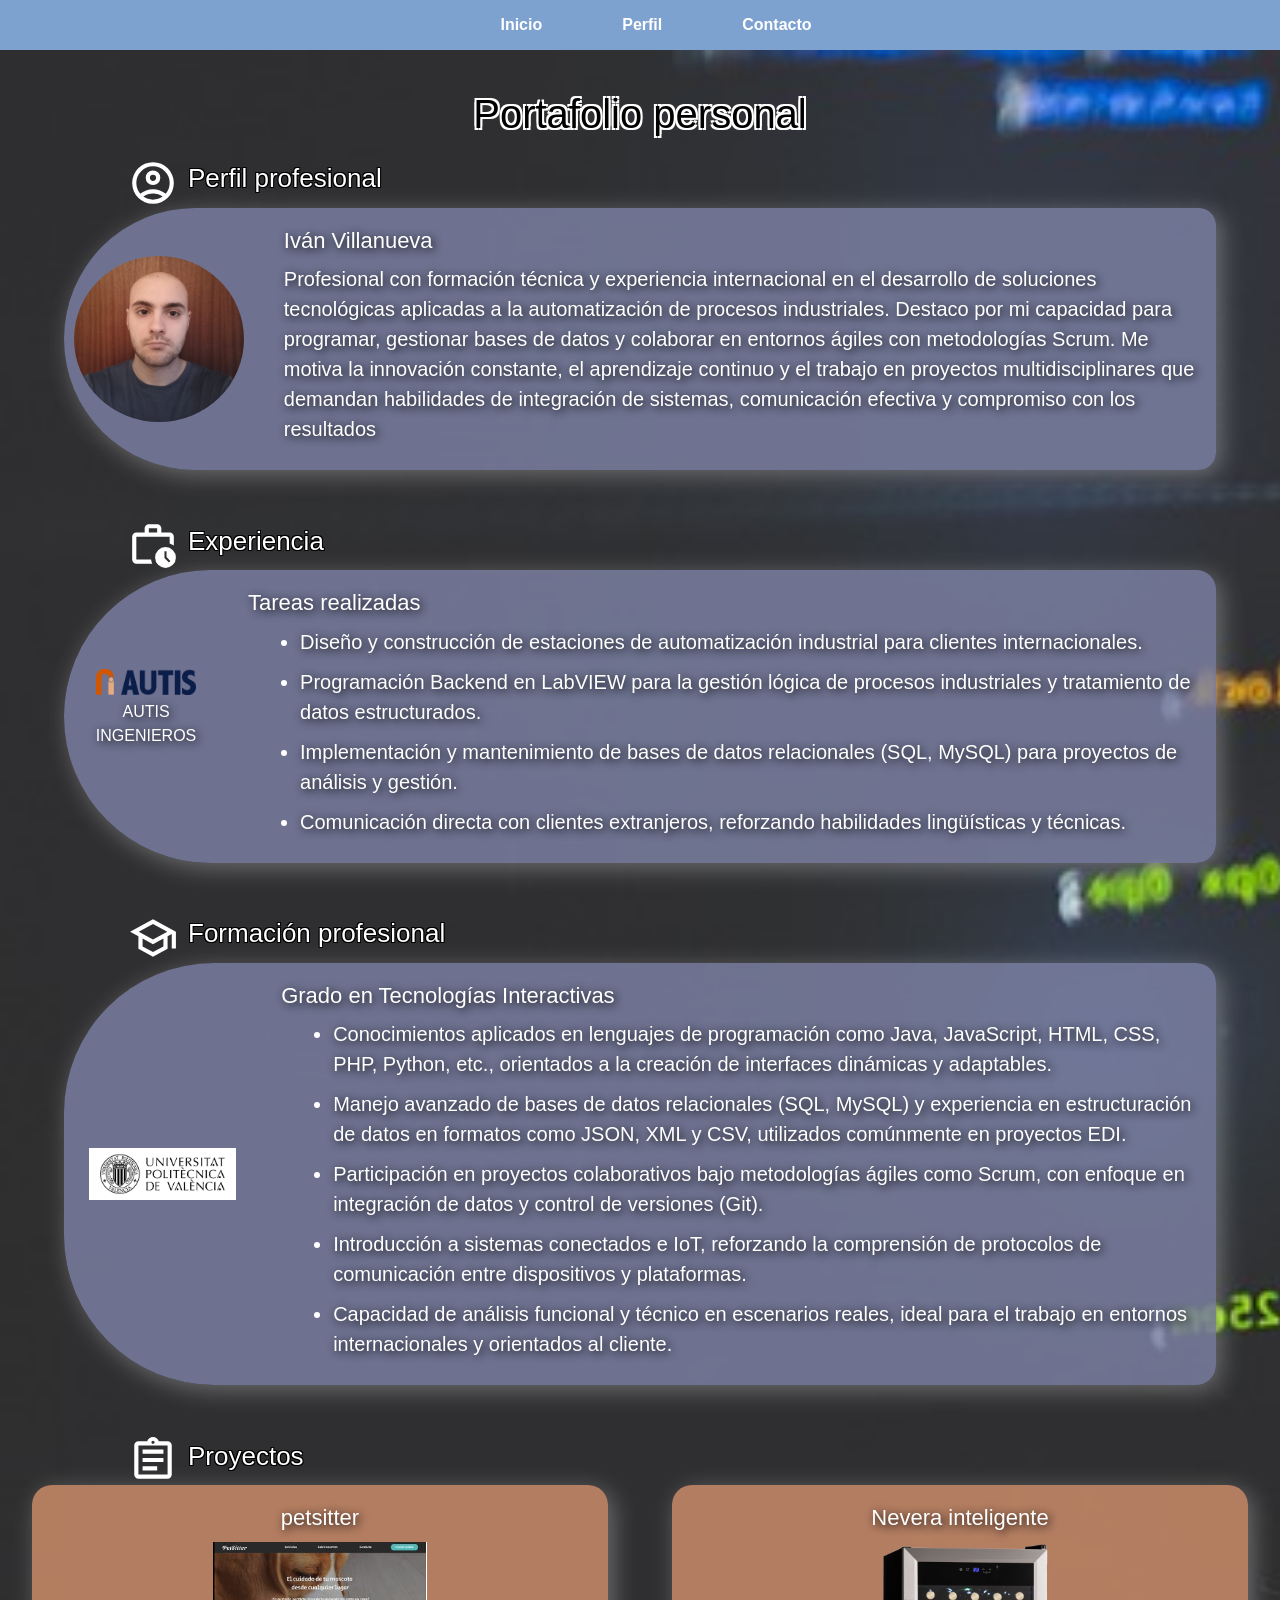
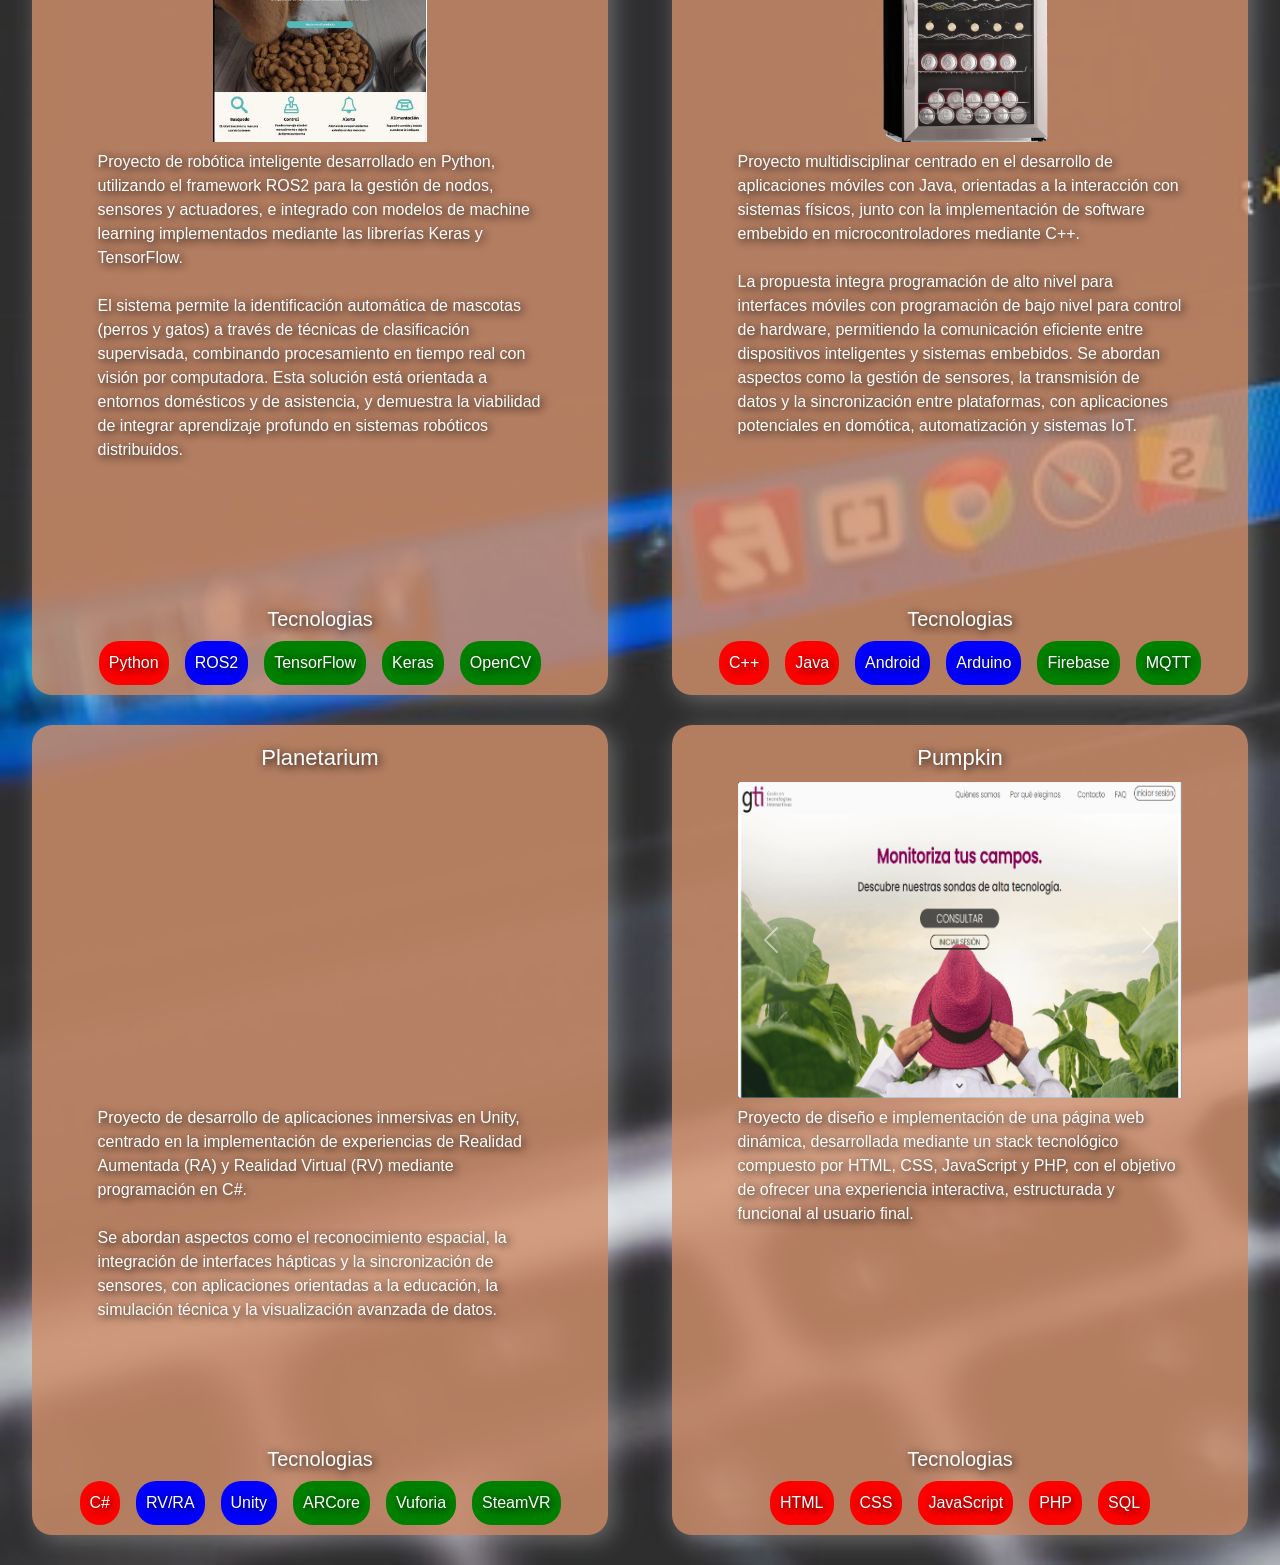
<file: index.html>
<!DOCTYPE html>
<html lang="es">
<head>
	<meta charset="UTF-8">
	<meta name="viewport" content="width=device-width, initial-scale=1.0">
	<title>Portafolio de Ivan Villanueva</title>
	<link href="https://cdn.jsdelivr.net/npm/bootstrap@5.3.0/dist/css/bootstrap.min.css" rel="stylesheet">
	<script src="https://cdn.jsdelivr.net/npm/bootstrap@5.3.0/dist/js/bootstrap.bundle.min.js"></script>
	<link rel="stylesheet" type="text/css" href="css/styles.css">
	
</head>
<body>
	<header>
		<nav>
			<ul>
				<li>
					<a href="index.html">Inicio</a>
				</li>
				<li>
					<a href="#">Perfil</a>
				</li>
				<li>
					<a href="#">Contacto</a>
				</li>
			</ul>
		</nav>
	</header>
	<main>
		<h1>Portafolio personal</h1>
		<section>
			<div class="section_title">
				<img src="img/profile_icon.svg" alt="" class="section_icon">
				<h2>Perfil profesional</h2>
			</div>

			<div class="profile">
				<img src="img/Foto Ivan.jpeg" alt="">
				<div>
					<h3>Iván Villanueva</h3>
					<p>
						Profesional con formación técnica y experiencia internacional en 
						el desarrollo de soluciones tecnológicas aplicadas a la 
						automatización de procesos industriales. Destaco por mi 
						capacidad para programar, gestionar bases de datos y colaborar 
						en entornos ágiles con metodologías Scrum. Me motiva la 
						innovación constante, el aprendizaje continuo y el trabajo en 
						proyectos multidisciplinares que demandan habilidades de 
						integración de sistemas, comunicación efectiva y compromiso 
						con los resultados
					</p>
				</div>
			</div>
		</section>

		<div class="section_title">
			<img src="img/experience_icon.svg" alt="" class="section_icon">
			<h2>Experiencia</h2>
		</div>

		<div class="experience">
			<div>
				<img src="img/autis_logo.png" alt="" class="autis_logo">
				<p>AUTIS INGENIEROS</p>	
			</div>

			<div>
				<h3>Tareas realizadas</h3>
				<ul>
					<li>
						Diseño y construcción de estaciones de automatización 
						industrial para clientes internacionales.
					</li>
					<li>
						Programación Backend en LabVIEW para la gestión lógica de 
						procesos industriales y tratamiento de datos estructurados.
					</li>
					<li>
						Implementación y mantenimiento de bases de datos 
						relacionales (SQL, MySQL) para proyectos de análisis y 
						gestión.
					</li>
					<li>
						Comunicación directa con clientes extranjeros, reforzando 
						habilidades lingüísticas y técnicas.
					</li>
				</ul>

			</div>

		</div>
		<div class="section_title">
			<img src="img/studies_icon.svg" alt="" class="section_icon">
			<h2>Formación profesional</h2>
		</div>

		<div class="studies">
			<img src="img/logo_UPV.jpg" alt="" class="logo_UPV">
			<div>
				<h3>Grado en Tecnologías Interactivas</h3>
				<ul>
					<li>
						Conocimientos aplicados en lenguajes de programación como 
						Java, JavaScript, HTML, CSS, PHP, Python, etc., orientados a la 
						creación de interfaces dinámicas y adaptables.
					</li>
					<li>
						Manejo avanzado de bases de datos relacionales (SQL, 
						MySQL) y experiencia en estructuración de datos en formatos 
						como JSON, XML y CSV, utilizados comúnmente en proyectos 
						EDI.
					</li>
					<li>
						Participación en proyectos colaborativos bajo metodologías 
						ágiles como Scrum, con enfoque en integración de datos y 
						control de versiones (Git).
					</li>
					<li>
						Introducción a sistemas conectados e IoT, reforzando la 
						comprensión de protocolos de comunicación entre 
						dispositivos y plataformas.
					</li>
					<li>
						Capacidad de análisis funcional y técnico en escenarios reales, 
						ideal para el trabajo en entornos internacionales y orientados 
						al cliente.	
					</li>
				</ul>
			</div>
		</div>
		<div class="section_title">
			<img src="img/assignment_icon.svg" alt="" class="section_icon">
			<h2>Proyectos</h2>
		</div>
		<div class="projects-container">
			<div class="projects">
				<h3>petsitter</h3>
				<img src="img/landing_page_petsitter.PNG" alt="">
				<p>
					Proyecto de robótica inteligente desarrollado en Python, utilizando el framework ROS2 para la gestión de nodos,
					sensores y actuadores, e integrado con modelos de machine learning implementados mediante las librerías Keras y
					TensorFlow. 
				</p>
				<p>
					El sistema permite la identificación automática de mascotas (perros y gatos) a través de técnicas 
					de clasificación supervisada, combinando procesamiento en tiempo real con visión por computadora. Esta solución
					está orientada a entornos domésticos y de asistencia, y demuestra la viabilidad de integrar aprendizaje 
					profundo en sistemas robóticos distribuidos.
				</p>
				<div class="technology">
					<h5 >
						Tecnologias
					</h5>
					<ul>
						<li class="red">Python</li>
						<li class="blue">ROS2</li>
						<li class="green">TensorFlow</li>
						<li class="green">Keras</li>
						<li class="green">OpenCV</li>
					</ul>
				</div>
				
			</div>
			<div class="projects">
				<h3>Nevera inteligente</h3>
				<img src="img/nevera inteligente.png" alt="">
				<p>
					Proyecto multidisciplinar centrado en el desarrollo de aplicaciones móviles con Java, orientadas a la 
					interacción con sistemas físicos, junto con la implementación de software embebido en microcontroladores 
					mediante C++.
				</p>
				<p>
					La propuesta integra programación de alto nivel para interfaces móviles con programación de 
					bajo nivel para control de hardware, permitiendo la comunicación eficiente entre dispositivos inteligentes 
					y sistemas embebidos. Se abordan aspectos como la gestión de sensores, la transmisión de datos y la 
					sincronización entre plataformas, con aplicaciones potenciales en domótica, automatización y sistemas IoT.
				</p>
				<div class="technology">
					<h5>
						Tecnologias
					</h5>
					<ul>
						<li class="red">C++</li>
						<li class="red">Java</li>
						<li class="blue">Android</li>
						<li class="blue">Arduino</li>
						<li class="green">Firebase</li>
						<li class="green">MQTT</li>
					</ul>
				</div>
			</div>
			<div class="projects">
				<h3>Planetarium</h3>
				<iframe
					src="https://www.youtube-nocookie.com/embed/20aK0ELt-Vw"
					title="YouTube video player"
					referrerpolicy="origin"
					allow="accelerometer; autoplay; clipboard-write; encrypted-media; gyroscope; picture-in-picture"
					allowfullscreen>
				</iframe>

				<p>
					Proyecto de desarrollo de aplicaciones inmersivas en Unity, centrado en la implementación de experiencias de
					Realidad Aumentada (RA) y Realidad Virtual (RV) mediante programación en C#.
				</p>
				<p>
					Se abordan aspectos como el reconocimiento espacial, la integración de interfaces hápticas y la 
					sincronización de sensores, con aplicaciones orientadas a la educación, la simulación técnica y la 
					visualización avanzada de datos.
				</p>
				<div class="technology">
					<h5>
						Tecnologias
					</h5>
					<ul>
						<li class="red">C#</li>
						<li class="blue">RV/RA</li>
						<li class="blue">Unity</li>
						<li class="green">ARCore</li>
						<li class="green">Vuforia</li>
						<li class="green">SteamVR</li>
					</ul>
				</div>
				
			</div>
			<div class="projects">
				<h3>Pumpkin</h3>
				<div id="miCarrusel" class="carousel slide" data-bs-ride="carousel">
					<div class="carousel-inner">
						<div class="carousel-item active">
							<img src="img/Pumpkin1.PNG" class="d-block w-100" alt="...">
						</div>
						<div class="carousel-item">
							<img src="img/Pumpkin2.PNG" class="d-block w-100" alt="...">
						</div>
						<div class="carousel-item">
							<img src="img/Pumpkin3.PNG" class="d-block w-100" alt="...">
						</div>
						<div class="carousel-item">
							<img src="img/Pumpkin4.PNG" class="d-block w-100" alt="...">
						</div>
						<div class="carousel-item">
							<img src="img/Pumpkin5.PNG" class="d-block w-100" alt="...">
						</div>
					</div>
					<button class="carousel-control-prev" type="button" data-bs-target="#miCarrusel" data-bs-slide="prev">
						<span class="carousel-control-prev-icon"></span>
					</button>
					<button class="carousel-control-next" type="button" data-bs-target="#miCarrusel" data-bs-slide="next">
						<span class="carousel-control-next-icon"></span>
					</button>
				</div>

				<p>
					Proyecto de diseño e implementación de una página web dinámica, desarrollada mediante un stack 
					tecnológico compuesto por HTML, CSS, JavaScript y PHP, con el objetivo de ofrecer una experiencia 
					interactiva, estructurada y funcional al usuario final.
				</p>
				<div class="technology">
					<h5>
						Tecnologias
					</h5>
					<ul>
						<li class="red">HTML</li>
						<li class="red">CSS</li>
						<li class="red">JavaScript</li>
						<li class="red">PHP</li>
						<li class="red">SQL</li>
					</ul>
				</div>
				
			</div>
		</div>
	</main>
	<!--
	<footer>
		© Todos los derechos reservados 2025
		<div>
			<img src="img/call_icon.svg" alt="phone icon">
			+34 12 345 67 89	
		</div>
		<div>
			<img src="img/mail_icon.svg" alt="">
			<a href="mailto:ivanvillanueva2899@gmail.com">ivilvilvdev@gmail.com</a>
		</div>
	</footer>
	-->
</body>


</html>
</file>
<file: css/styles.css>
/*--------------------------------Global--------------------------------*/
*{
	padding: 0;
	margin: 0;
	box-sizing: border-box;
	font-family: sans-serif;
}

body{
	display: flex;
	flex-direction: column;
	justify-content: center;
	color: white;
	text-shadow: 2px 2px 10px black;
	height: 100%;
	width: 100%;
}
/*--------------------------------END Global--------------------------------*/

/*--------------------------------h1, h2, h3, h4, h5 elements--------------------------------*/
h1{
	margin: 40px 0 0 0;
	text-align: center;
	color: black;
	text-shadow: -2px -2px 0 white,
    2px -2px 0 white,
	-2px  2px 0 white,
    2px  2px 0 white;
}

h2{
	font-size: 26px;
	text-shadow: -1px -1px 0 black,
    1px -1px 0 black,
    -1px  1px 0 black,
    1px  1px 0 black;
}

h3{
	margin: 10px 0;
	font-size: 22px;
}

h3 + p{
	font-size: 20px;
}

h4, aside h3{
	color: black;
	text-shadow: none;
	margin-top: 15px;
}

aside h3{
	margin-bottom: 0;
	margin-top: 0;
	text-align: center;
}

h4, aside ul{
	margin-left: 50px;
}

h5{
	margin-top: 1em;
	margin-bottom: 0.5em;
	text-align: center;
}
/*--------------------------------END h1, h2, h3, h4, h5 elements--------------------------------*/

/*--------------------------------Layout--------------------------------*/
header{
	height: 50px;
	position: fixed;
	z-index: 10;
	top: 0;
	width: 100%;
	background-color: rgba(94, 139, 196, .8);
	margin-bottom: 50px;
}

main{
	display: flex;
	flex-direction: column;
	justify-content: center;
	width: 100%;
	background: url("../img/fondo_pantalla5.jpg");
	background-size: cover;
	margin-top: 50px;
}

.main-frame{
	display: flex;
	justify-content: center;
	width: 100%;
	background: url("../img/fondo_pantalla5.jpg");
	background-size: cover;
	margin-top: 50px;
}

aside{
	display: flex;
	flex-direction: column;
	justify-content: center;
	width: 30%;
	height: 50vh;
	top: 25%;
	background-color: rgba(255,255,255,.9);
	position: fixed;
	right: 0;
	text-shadow: none;
	border: 5px solid rgba(125, 130, 165, 0.82);
}

aside li{
	color: rgba(75,75,75);
	margin-left: 15px;
}

footer{
	background-color: rgba(0,0,0, 1);
	display: flex;
	justify-content: center;
	align-items: center;
	gap: 200px;
	height: 5vh;
	position: relative;
	z-index: 10;
	width: 100%;
}

footer div{
	display: flex;
	align-items: center;
	min-width: 200px;
}

.footer img{
	height: 10%;
	margin: 0 10px;
}
/*--------------------------------END Layout--------------------------------*/

/*--------------------------------Navigation--------------------------------*/
nav ul{
	height: 50px;
	display: flex;
	align-items: center;
	justify-content: center;
}

nav li{
	list-style: none;
	height: 100%;
	display: flex;
	align-items: center;
	padding: 0 20px;
}

nav ul a{
	text-decoration: none;
	text-shadow: none;
	margin: 0px 20px;
	color: white;
	font-weight: bold;
}
/*--------------------------------States and interactions--------------------------------*/
nav li:hover{
	background-color: rgba(94, 139, 255, .8);
	transition: background-color .8s;
}
/*--------------------------------END States and interactions--------------------------------*/
/*--------------------------------END Navigation--------------------------------*/

/*--------------------------------Main content--------------------------------*/
.profile, .experience, .studies{
	background-color: rgba(125, 130, 165, 0.82);
	display: flex;
	width: 90%;
	margin: auto;
	border-radius: 20px;
	border-top-left-radius: 150px;
	border-bottom-left-radius: 150px;
	align-items: center;
	padding: 10px;
	box-shadow: rgba(255, 255, 255, 0.3) 5px 5px 25px;
	margin-bottom: 30px;
}

/*--------------------------------Profile content--------------------------------*/
.profile img{
	width: 15%;
	border-radius: 50%;
}

.profile div{
	margin-left: 40px;
}

.autis_logo{
	width: 70%;
	margin: auto;
}

.section_icon{
	width: 50px;
}

.section_title{
	margin-bottom: 0;
	margin-left: 10%;
    margin-top: 20px;
    display: flex;
    align-items: center;
    gap: 10px;
}
/*--------------------------------END Profile content--------------------------------*/

/*--------------------------------Experience content--------------------------------*/
.experience div:first-child{
	display: flex;
	flex-direction: column;
	width: 15%;
	gap:5px;
	text-align: center;
	justify-content: center;
	margin-right: 30px;
}

.experience li{
	margin-left: 20px;
	font-size: 20px;
}

.experience ul{
	display: flex;
	flex-direction: column;
	gap: 10px;
}

.logo_UPV{
	width: 13%;
	margin: 0 15px;
}
/*--------------------------------END Experience content--------------------------------*/

/*--------------------------------Studies content--------------------------------*/
.studies li{
	font-size: 20px;
	margin-left: 20px;
}

.studies div{
	margin-left: 30px;
}

.studies ul{
	display: flex;
	flex-direction: column;
	gap: 10px;
}
/*--------------------------------END Studies content--------------------------------*/

/*--------------------------------Projects content--------------------------------*/
.projects-container{
	display: flex;
	flex-wrap: wrap;
}

.projects{
	display: flex;
	flex-direction: column;
	width: 45%;
	height: 90vh;
	margin: auto;
	margin-bottom: 30px;
	border-radius: 20px;
	align-items: center;
	justify-content: start;
	padding: 10px;
	box-shadow: rgba(255, 255, 255, 0.3) 5px 5px 25px;
	background-color: rgba(209, 143, 108, 0.82);
}

.projects div{
	flex-direction: column;
}

.projects p{
	width: 80%;
	margin-top: .5em;
}

.projects ul{
	list-style: none;
	display: flex;
	gap: 1em;
	margin: 0;
	padding: 0;
	flex-wrap: wrap;
}

.projects li{
	border-radius: 20px;
	padding: 10px;
}

.projects img{
	height: 200px;
}

.projects p{
	font-size: 16px;
}

iframe, .carousel{
	width: 80%;
	height: 40%;
}

.carousel-inner, .carousel-item, .carousel img{
	height: 100%;
}

.technology{
	margin-top: auto;
}
/*--------------------------------END Projects content--------------------------------*/
/*--------------------------------END Main content--------------------------------*/

/*--------------------------------Color classes--------------------------------*/
.red{
	background-color: red;
}

.blue{
	background-color: blue;
}

.green{
	background-color: green;
}
/*--------------------------------END Color classes--------------------------------*/
/*--------------------------------Responsive--------------------------------*/
@media screen and (max-width: 1150px) {
	.projects-container { 
		flex-direction: column;
	}

	.projects{
		width: 90%;
		height: 75vh;
	}

	.carousel{
		height: 60%;
	}

}
</file>
